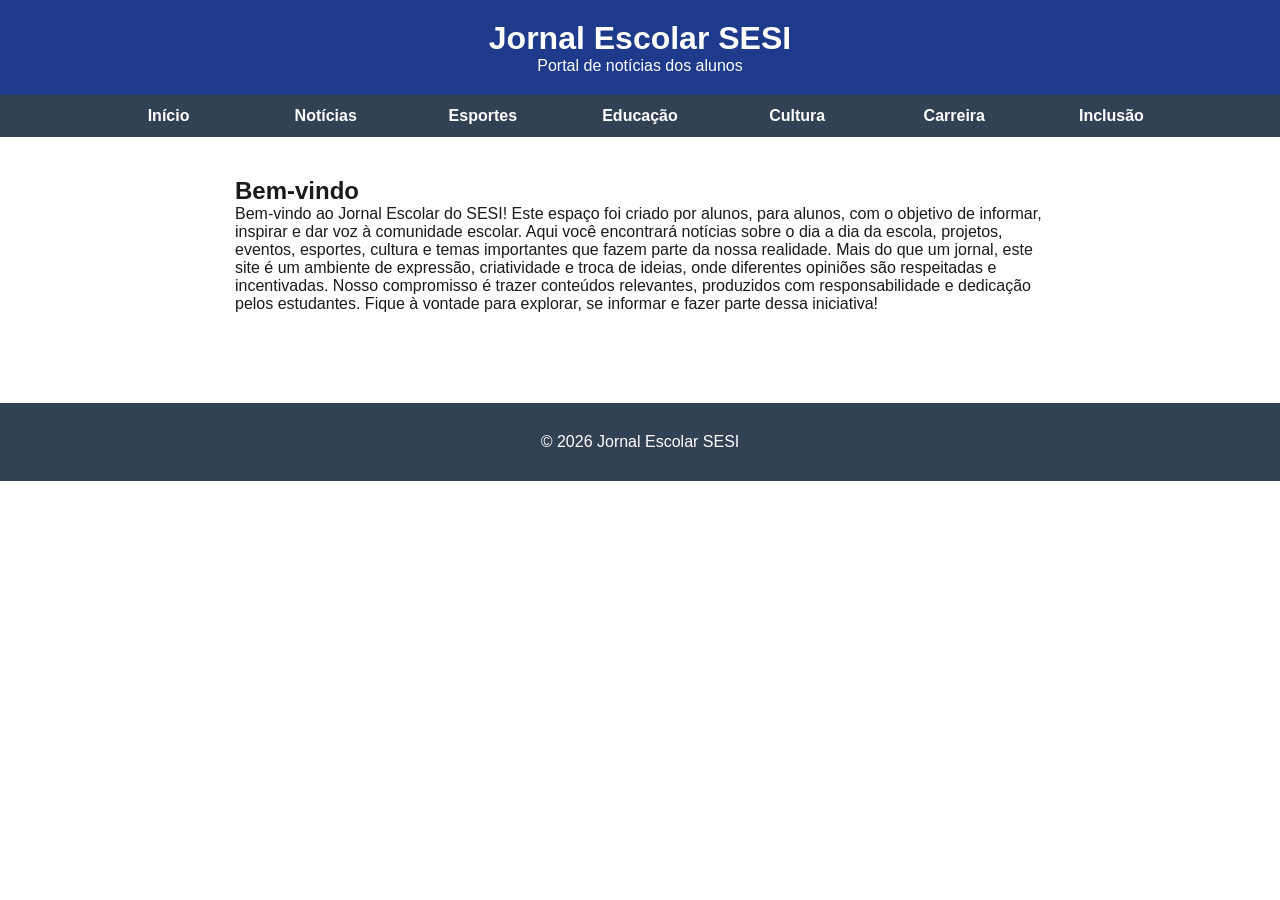
<file: index.html>
<!DOCTYPE html>
<html lang="pt-BR">
<head>
  <meta charset="UTF-8">
  <title>Jornal Escolar SESI</title>
  <link rel="stylesheet" href="style.css">
</head>
<body>

<header>
  <h1>Jornal Escolar SESI</h1>
  <p>Portal de notícias dos alunos</p>
</header>

<nav>
  <ul>
    <li><a href="index.html">Início</a></li>
    <li><a href="noticias.html">Notícias</a></li>
    <li><a href="esportes.html">Esportes</a></li>
    <li><a href="educacao.html">Educação</a></li>
    <li><a href="cultura.html">Cultura</a></li>
    <li><a href="carreira.html">Carreira</a></li>
    <li><a href="inclusao.html">Inclusão</a></li>
  </ul>
</nav>

<main>
  <div class="card">
    <h2>Bem-vindo</h2>
    <p>Bem-vindo ao Jornal Escolar do SESI!

Este espaço foi criado por alunos, para alunos, com o objetivo de informar, inspirar e dar voz à comunidade escolar. Aqui você encontrará notícias sobre o dia a dia da escola, projetos, eventos, esportes, cultura e temas importantes que fazem parte da nossa realidade.

Mais do que um jornal, este site é um ambiente de expressão, criatividade e troca de ideias, onde diferentes opiniões são respeitadas e incentivadas. Nosso compromisso é trazer conteúdos relevantes, produzidos com responsabilidade e dedicação pelos estudantes.

Fique à vontade para explorar, se informar e fazer parte dessa iniciativa!</p>
  </div>
</main>

<footer>
  <p>&copy; 2026 Jornal Escolar SESI</p>
</footer>

</body>
</html>
</file>
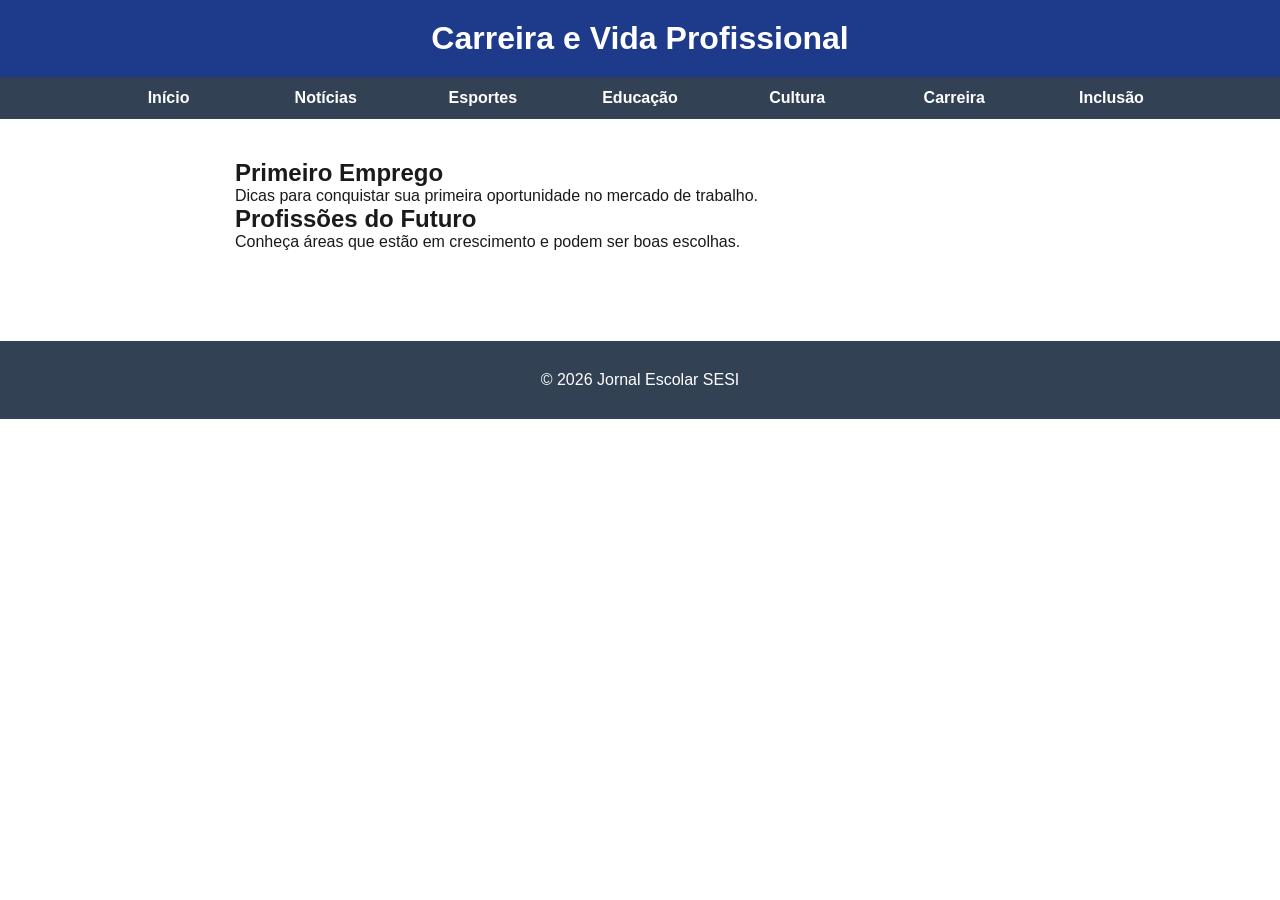
<file: carreira.html>
<!DOCTYPE html>
<html lang="pt-BR">
<head>
  <meta charset="UTF-8">
  <title>Carreira</title>
  <link rel="stylesheet" href="style.css">
</head>

<body>

<header>
  <h1>Carreira e Vida Profissional</h1>
</header>

<nav>
  <ul>
    <li><a href="index.html">Início</a></li>
    <li><a href="noticias.html">Notícias</a></li>
    <li><a href="esportes.html">Esportes</a></li>
    <li><a href="educacao.html">Educação</a></li>
    <li><a href="cultura.html">Cultura</a></li>
    <li><a href="carreira.html">Carreira</a></li>
    <li><a href="inclusao.html">Inclusão</a></li>
  </ul>
</nav>

<main>
  <div class="card">
    <h2>Primeiro Emprego</h2>
    <p>Dicas para conquistar sua primeira oportunidade no mercado de trabalho.</p>
  </div>

  <div class="card">
    <h2>Profissões do Futuro</h2>
    <p>Conheça áreas que estão em crescimento e podem ser boas escolhas.</p>
  </div>
</main>

<footer>
  <p>&copy; 2026 Jornal Escolar SESI</p>
</footer>

</body>
</html>
</file>
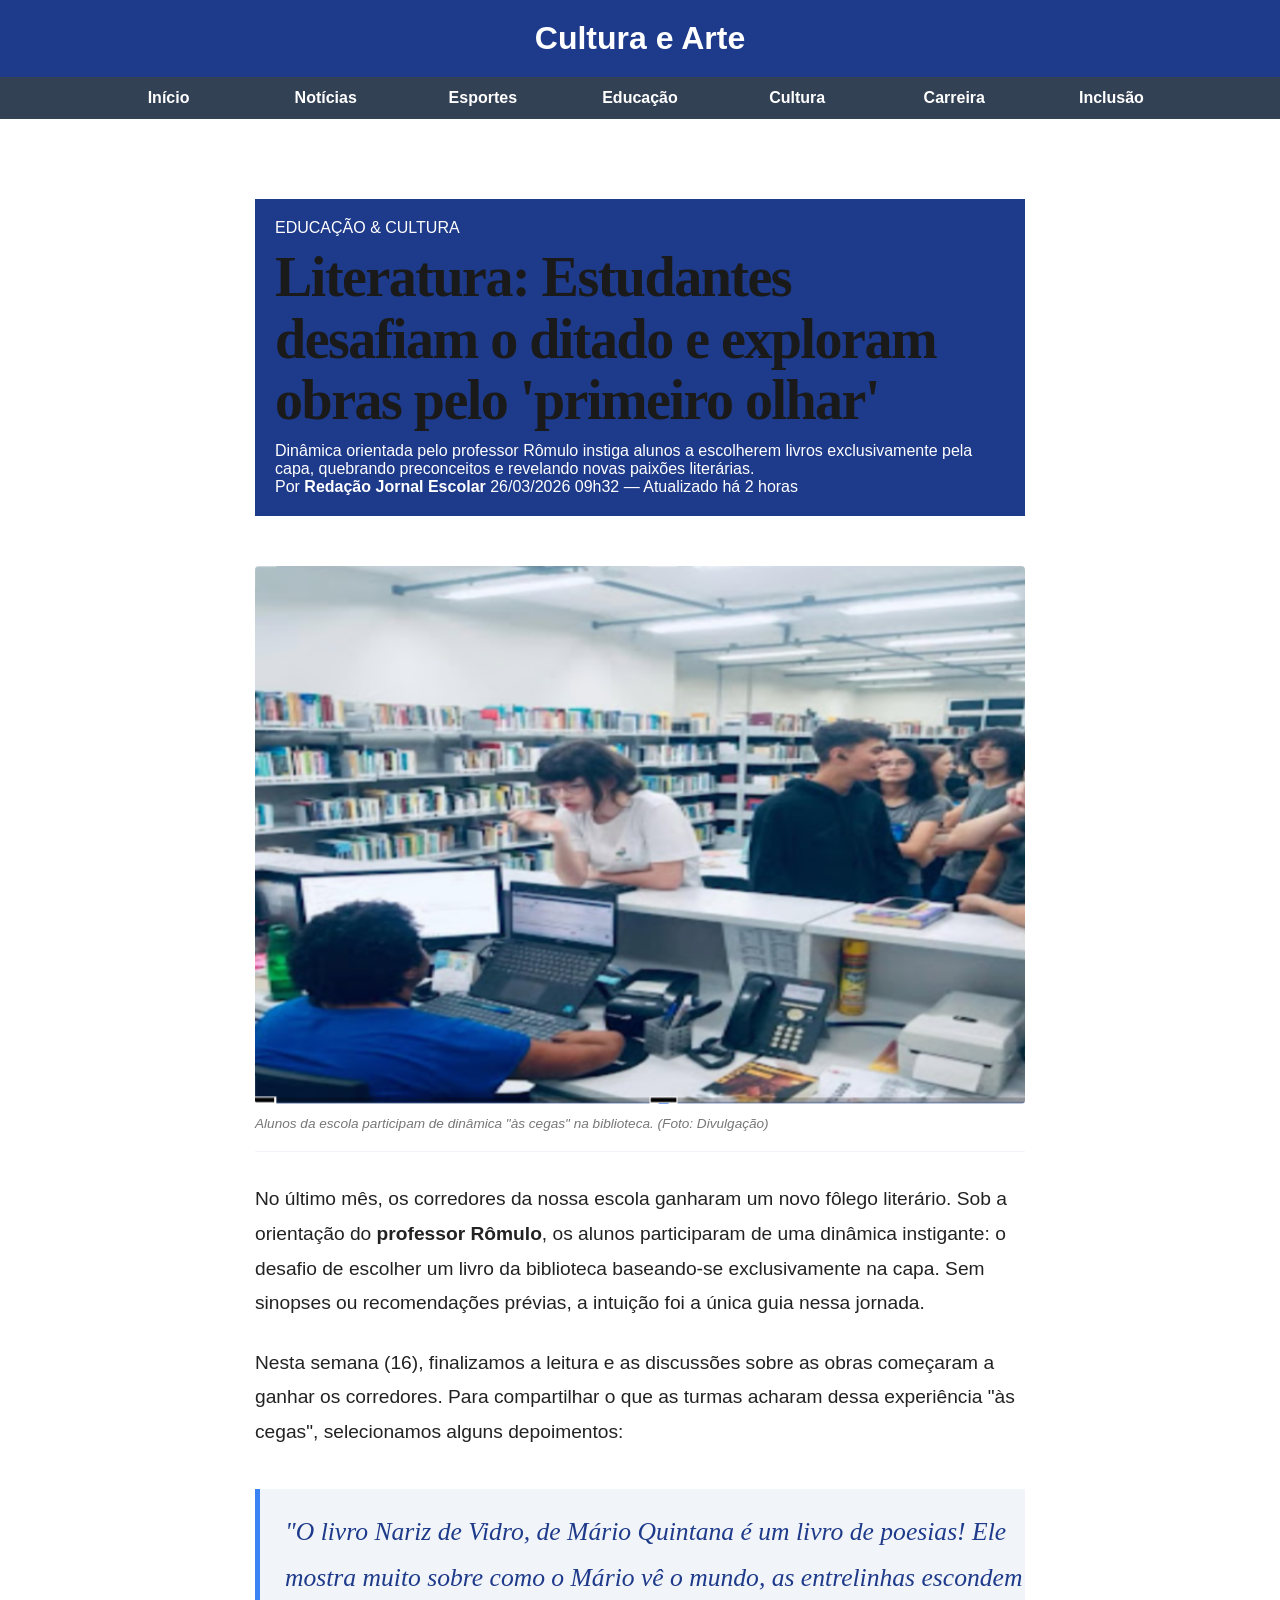
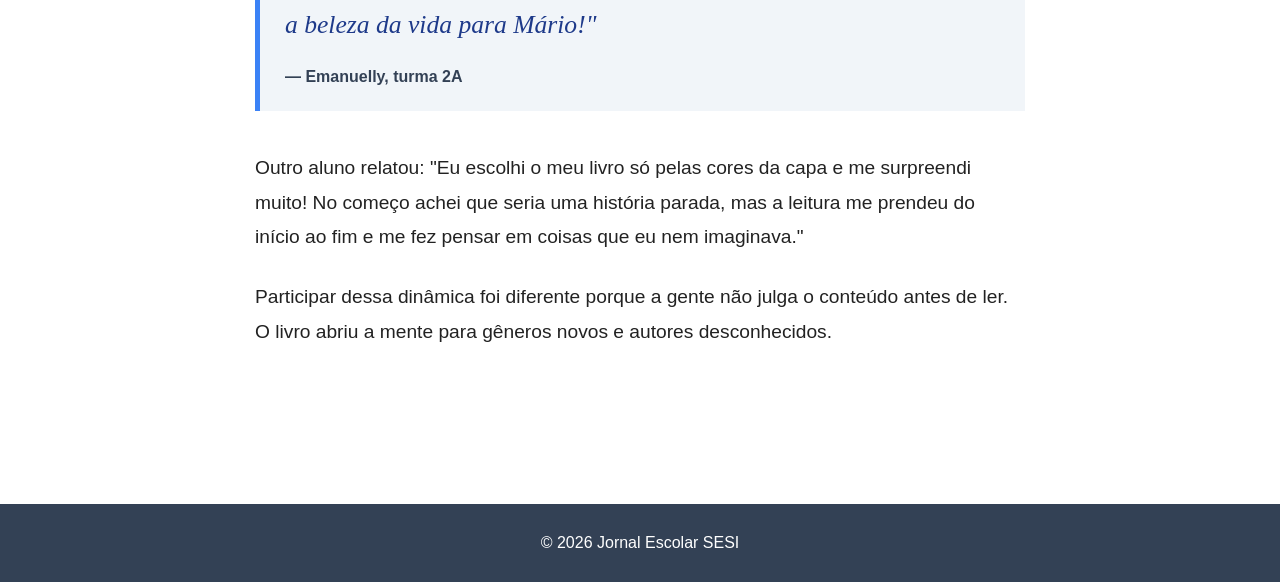
<file: cultura.html>
<!DOCTYPE html>
<html lang="pt-BR">
<head>
  <meta charset="UTF-8">
  <title>Cultura</title>
  <link rel="stylesheet" href="style.css">
</head>
<body>

<header>
  <h1>Cultura e Arte</h1>
</header>

<nav>
  <ul>
    <li><a href="index.html">Início</a></li>
    <li><a href="noticias.html">Notícias</a></li>
    <li><a href="esportes.html">Esportes</a></li>
    <li><a href="educacao.html">Educação</a></li>
    <li><a href="cultura.html">Cultura</a></li>
    <li><a href="carreira.html">Carreira</a></li>
    <li><a href="inclusao.html">Inclusão</a></li>
  </ul>
</nav>

<main>
  <main>
  <!-- Estrutura de Artigo de Notícia Real -->
  <article class="noticia-completa">
    
   <header class="noticia-topo">
  <div class="chapeu">EDUCAÇÃO & CULTURA</div>
  <h1 class="manchete-principal">Literatura: Estudantes desafiam o ditado e exploram obras pelo 'primeiro olhar'</h1>
  <p class="gravata-destaque">Dinâmica orientada pelo professor Rômulo instiga alunos a escolherem livros exclusivamente pela capa, quebrando preconceitos e revelando novas paixões literárias.</p>
  
  <div class="autor-data">
    <span class="autor">Por <strong>Redação Jornal Escolar</strong></span>
    <span class="data">26/03/2026 09h32 — Atualizado há 2 horas</span>
  </div>
</header>


    <div class="noticia-banner">
      <!-- Imagem grande que ocupa a largura -->
      <img src="literatura.jpg" alt="Estudantes na biblioteca">
      <p class="legenda-foto">Alunos da escola participam de dinâmica "às cegas" na biblioteca. (Foto: Divulgação)</p>
    </div>

    <div class="noticia-texto">
      <p>No último mês, os corredores da nossa escola ganharam um novo fôlego literário. Sob a orientação do <strong>professor Rômulo</strong>, os alunos participaram de uma dinâmica instigante: o desafio de escolher um livro da biblioteca baseando-se exclusivamente na capa. Sem sinopses ou recomendações prévias, a intuição foi a única guia nessa jornada.</p>
      
      <p>Nesta semana (16), finalizamos a leitura e as discussões sobre as obras começaram a ganhar os corredores. Para compartilhar o que as turmas acharam dessa experiência "às cegas", selecionamos alguns depoimentos:</p>

      <blockquote class="citacao-destaque">
        "O livro Nariz de Vidro, de Mário Quintana é um livro de poesias! Ele mostra muito sobre como o Mário vê o mundo, as entrelinhas escondem a beleza da vida para Mário!" 
        <cite>— Emanuelly, turma 2A</cite>
      </blockquote>

      <p>Outro aluno relatou: "Eu escolhi o meu livro só pelas cores da capa e me surpreendi muito! No começo achei que seria uma história parada, mas a leitura me prendeu do início ao fim e me fez pensar em coisas que eu nem imaginava."</p>
      
      <p>Participar dessa dinâmica foi diferente porque a gente não julga o conteúdo antes de ler. O livro abriu a mente para gêneros novos e autores desconhecidos.</p>
    </div>

  </article>
</main>

</main>

<footer>
  <p>&copy; 2026 Jornal Escolar SESI</p>
</footer>

</body>
</html>
</file>
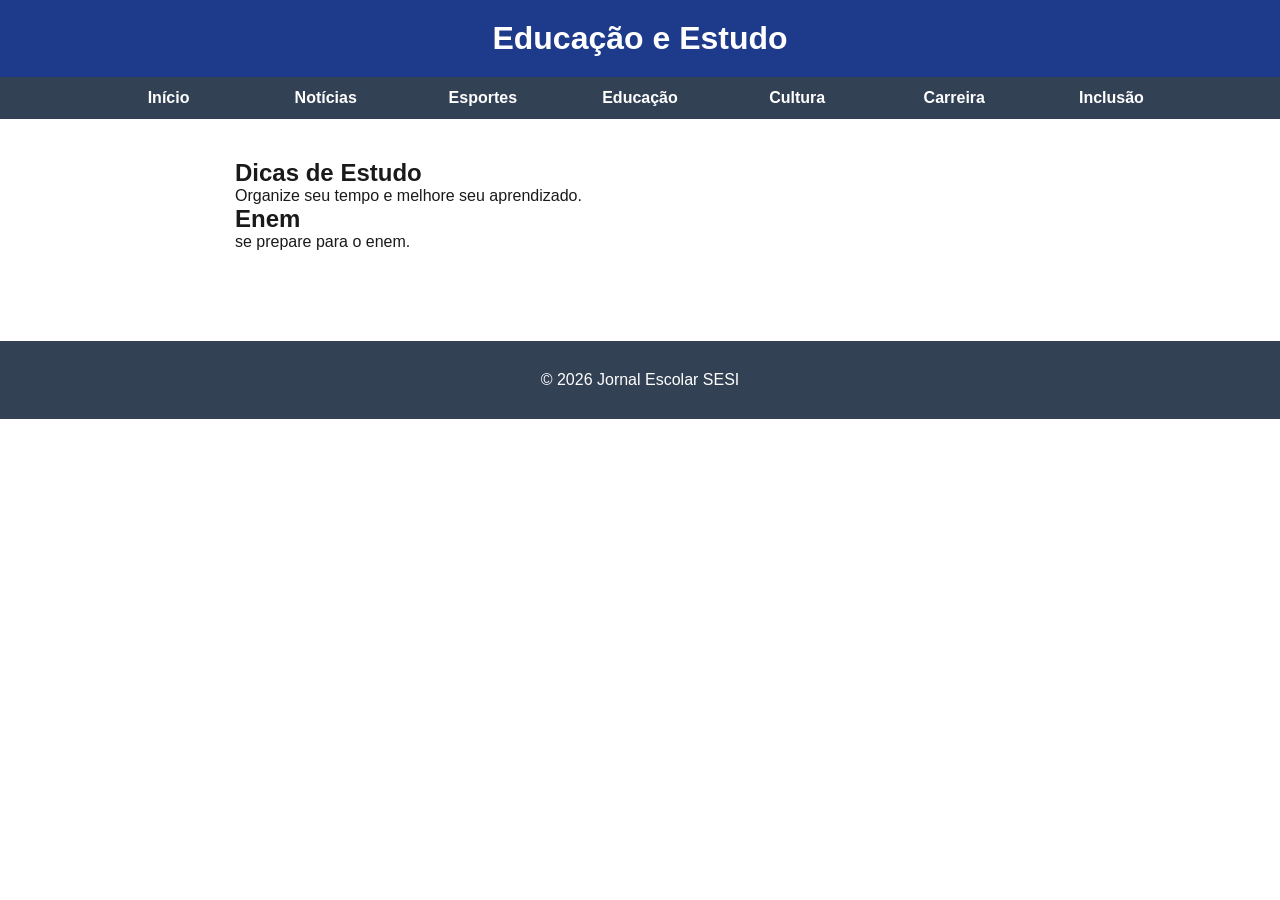
<file: educacao.html>
<!DOCTYPE html>
<html lang="pt-BR">
<head>
  <meta charset="UTF-8">
  <title>Educação</title>
  <link rel="stylesheet" href="style.css">
</head>
<body>

<header>
  <h1>Educação e Estudo</h1>
</header>

<nav>
  <ul>
    <li><a href="index.html">Início</a></li>
    <li><a href="noticias.html">Notícias</a></li>
    <li><a href="esportes.html">Esportes</a></li>
    <li><a href="educacao.html">Educação</a></li>
    <li><a href="cultura.html">Cultura</a></li>
    <li><a href="carreira.html">Carreira</a></li>
    <li><a href="inclusao.html">Inclusão</a></li>
  </ul>
</nav>

<main>
  <div class="card">
    <h2>Dicas de Estudo</h2>
    <p>Organize seu tempo e melhore seu aprendizado.</p>
  </div>
    <div class="card">
    <h2>Enem</h2>
    <p>se prepare para o enem.</p>
  </div>
</main>

<footer>
  <p>&copy; 2026 Jornal Escolar SESI</p>
</footer>

</body>
</html>
</file>
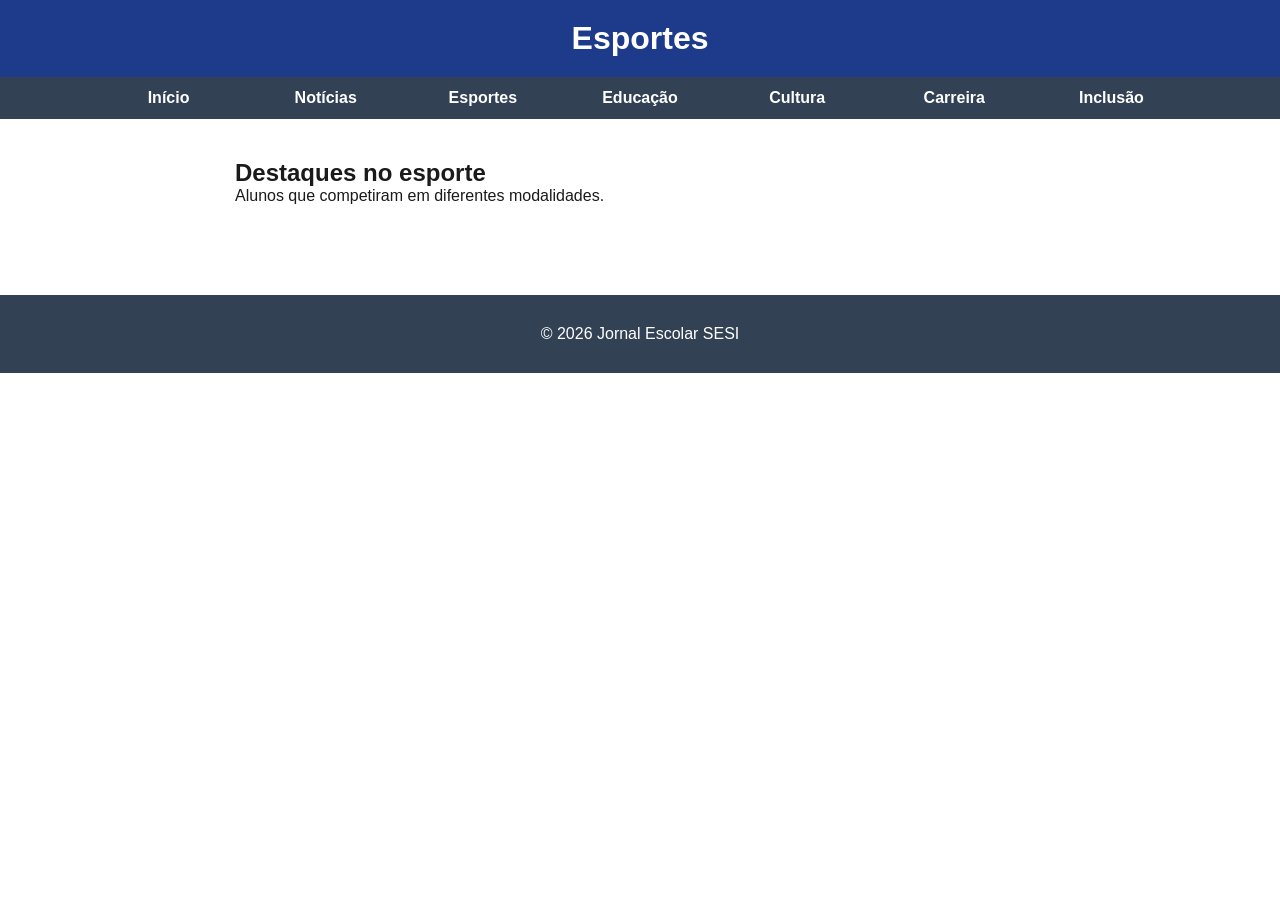
<file: esportes.html>
<!DOCTYPE html>
<html lang="pt-BR">
<head>
  <meta charset="UTF-8">
  <title>Esportes</title>
  <link rel="stylesheet" href="style.css">
</head>
<body>

<header>
  <h1>Esportes</h1>
</header>

<nav>
  <ul>
    <li><a href="index.html">Início</a></li>
    <li><a href="noticias.html">Notícias</a></li>
    <li><a href="esportes.html">Esportes</a></li>
    <li><a href="educacao.html">Educação</a></li>
    <li><a href="cultura.html">Cultura</a></li>
    <li><a href="carreira.html">Carreira</a></li>
    <li><a href="inclusao.html">Inclusão</a></li>
  </ul>
</nav>

<main>
  <div class="card">
    <h2>Destaques no esporte</h2>
    <p>Alunos que competiram em diferentes modalidades.</p>
  </div>
</main>

<footer>
  <p>&copy; 2026 Jornal Escolar SESI</p>
</footer>

</body>
</html>
</file>
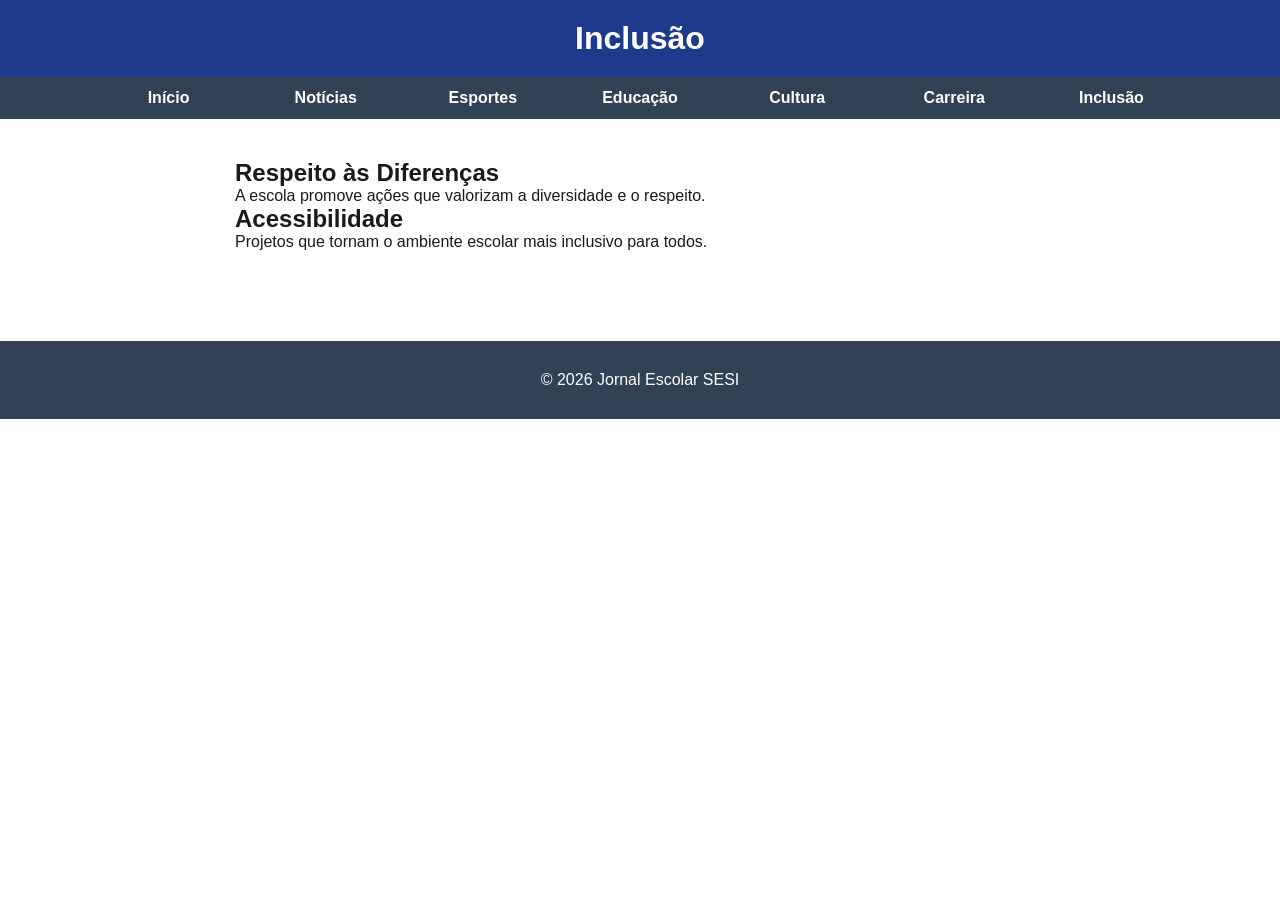
<file: inclusao.html>
<!DOCTYPE html>
<html lang="pt-BR">
<head>
  <meta charset="UTF-8">
  <title>Inclusão</title>
  <link rel="stylesheet" href="style.css">
</head>

<body>

<header>
  <h1>Inclusão</h1>
</header>

<nav>
  <ul>
    <li><a href="index.html">Início</a></li>
    <li><a href="noticias.html">Notícias</a></li>
    <li><a href="esportes.html">Esportes</a></li>
    <li><a href="educacao.html">Educação</a></li>
    <li><a href="cultura.html">Cultura</a></li>
    <li><a href="carreira.html">Carreira</a></li>
    <li><a href="inclusao.html">Inclusão</a></li>
  </ul>
</nav>

<main>
  <div class="card">
    <h2>Respeito às Diferenças</h2>
    <p>A escola promove ações que valorizam a diversidade e o respeito.</p>
  </div>

  <div class="card">
    <h2>Acessibilidade</h2>
    <p>Projetos que tornam o ambiente escolar mais inclusivo para todos.</p>
  </div>
</main>

<footer>
  <p>&copy; 2026 Jornal Escolar SESI</p>
</footer>

</body>
</html>
</file>
<file: style.css>
/* 1. CONFIGURAÇÕES TÉCNICAS E VARIÁVEIS */
:root {
  --azul: #1e3a8a;
  --azul-claro: #3b82f6;
  --cinza: #f1f5f9;
  --cinza-escuro: #334155;
  --branco: #ffffff;
  --preto-noticia: #1a1a1a; /* Cor para texto de jornal */
}

* {
  margin: 0;
  padding: 0;
  box-sizing: border-box;
  font-family: Arial, sans-serif;
}

body {
  background-color: var(--branco); /* Fundo branco melhora a leitura de notícias */
  color: var(--preto-noticia);
}

/* 2. CABEÇALHO E MENU (SEU ESTILO ORIGINAL) */
header {
  background-color: var(--azul);
  color: var(--branco);
  padding: 20px;
  text-align: center;
}

nav {
  background-color: var(--cinza-escuro);
}

nav ul {
  display: flex;
  list-style: none;
  flex-wrap: wrap;
  max-width: 1100px;
  margin: 0 auto;
}

nav li {
  flex: 1;
}

nav a {
  display: block;
  padding: 12px;
  text-align: center;
  color: var(--branco);
  text-decoration: none;
  font-weight: bold;
}

nav a:hover {
  background-color: var(--azul-claro);
}

/* 3. ESTRUTURA DA NOTÍCIA (ESTILO PORTAL) */
main {
  padding: 40px 20px;
  max-width: 850px; /* Largura ideal para leitura de textos longos */
  margin: auto;
}

.noticia-topo {
  text-align: left;
  margin-bottom: 30px;
}

.categoria-badge {
  color: var(--azul-claro);
  font-weight: bold;
  text-transform: uppercase;
  font-size: 0.85rem;
  letter-spacing: 1px;
}

/* TÍTULO GIGANTE E MELHORADO */
.noticia-topo h1 {
  font-size: 3.5rem; /* Tamanho impacto */
  color: var(--preto-noticia);
  line-height: 1.1;
  margin: 10px 0;
  font-family: 'Georgia', serif; /* Fonte clássica de jornal */
  font-weight: 900;
  letter-spacing: -1.5px;
}

.gravata {
  font-size: 1.3rem;
  color: var(--cinza-escuro);
  line-height: 1.5;
  margin-bottom: 20px;
}

.metadados {
  font-size: 0.85rem;
  color: #666;
  border-top: 1px solid var(--cinza);
  padding-top: 15px;
  display: flex;
  justify-content: space-between;
}

/* 4. MÍDIA E CONTEÚDO */
.noticia-banner img {
  width: 100%;
  border-radius: 4px;
  margin-top: 20px;
}

.legenda-foto {
  font-size: 0.85rem;
  color: #777;
  margin-top: 8px;
  font-style: italic;
  border-bottom: 1px solid var(--cinza);
  padding-bottom: 20px;
}

.noticia-texto {
  font-size: 1.2rem;
  line-height: 1.8;
  color: #222;
  margin-top: 30px;
}

.noticia-texto p {
  margin-bottom: 25px;
}

/* CITAÇÃO EM DESTAQUE (ESTILO ENTREVISTA) */
.citacao-destaque {
  font-family: Georgia, serif;
  font-style: italic;
  font-size: 1.6rem;
  color: var(--azul);
  border-left: 5px solid var(--azul-claro);
  padding-left: 25px;
  margin: 40px 0;
  background-color: var(--cinza);
  padding-top: 20px;
  padding-bottom: 20px;
}

.citacao-destaque cite {
  display: block;
  font-size: 1rem;
  font-family: Arial;
  color: var(--cinza-escuro);
  margin-top: 15px;
  font-style: normal;
  font-weight: bold;
}

/* 5. RODAPÉ */
footer {
  background-color: var(--cinza-escuro);
  color: var(--branco);
  text-align: center;
  padding: 30px;
  margin-top: 50px;
}

/* AJUSTES PARA CELULAR */
@media (max-width: 768px) {
  .noticia-topo h1 {
    font-size: 2.2rem;
  }
  .gravata {
    font-size: 1.1rem;
  }
}
</file>
